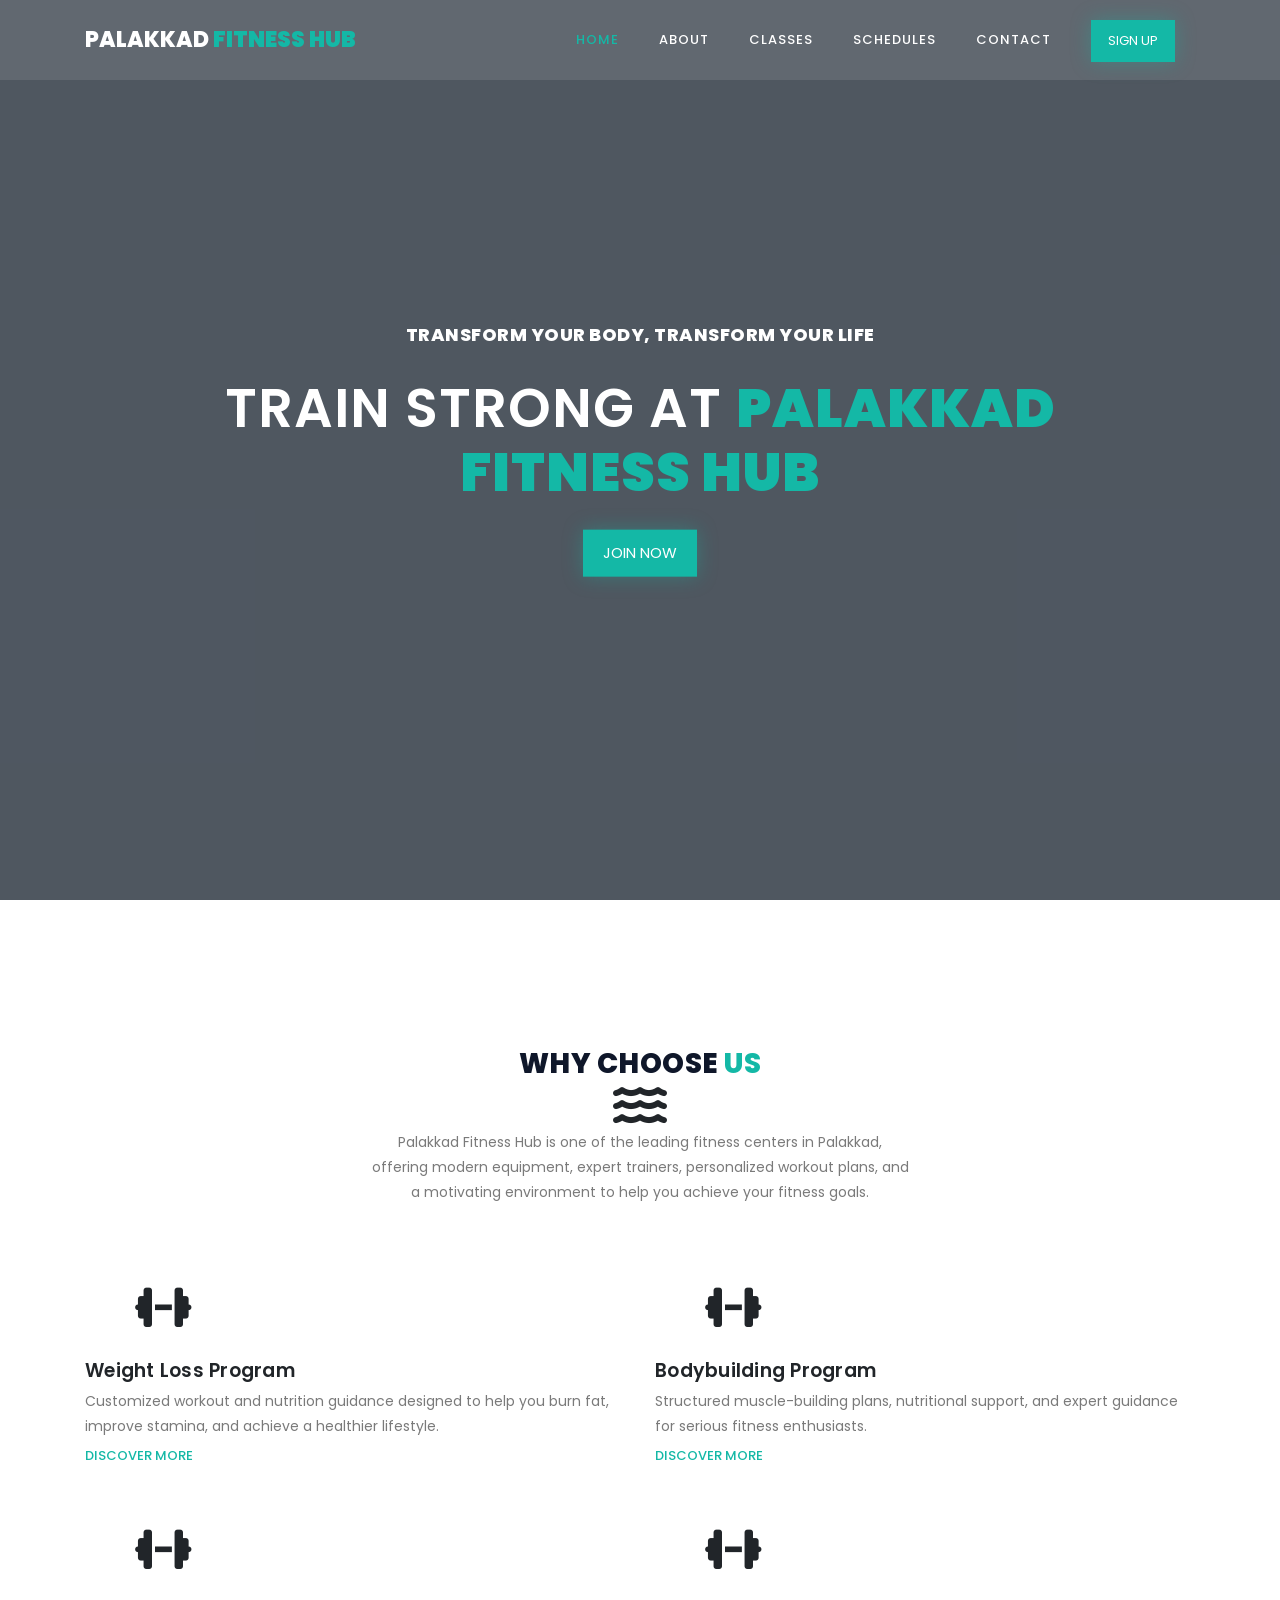
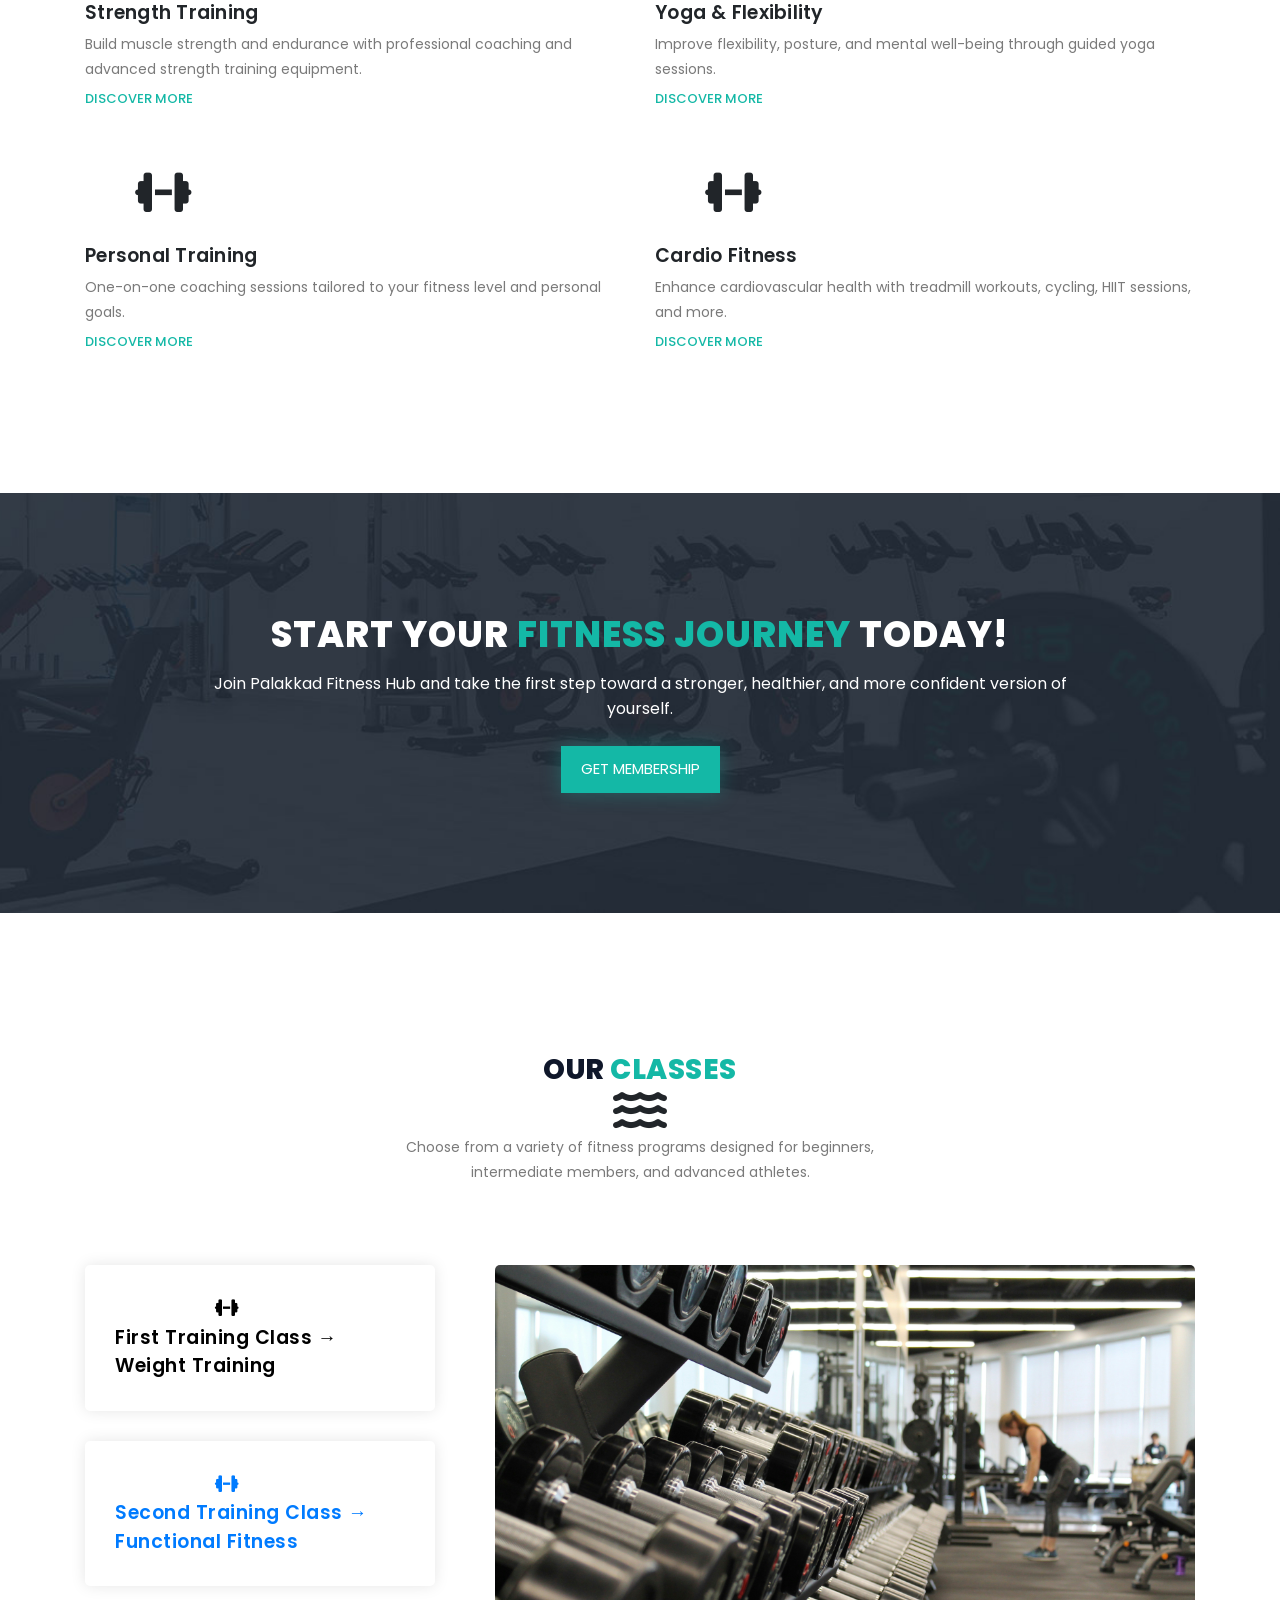
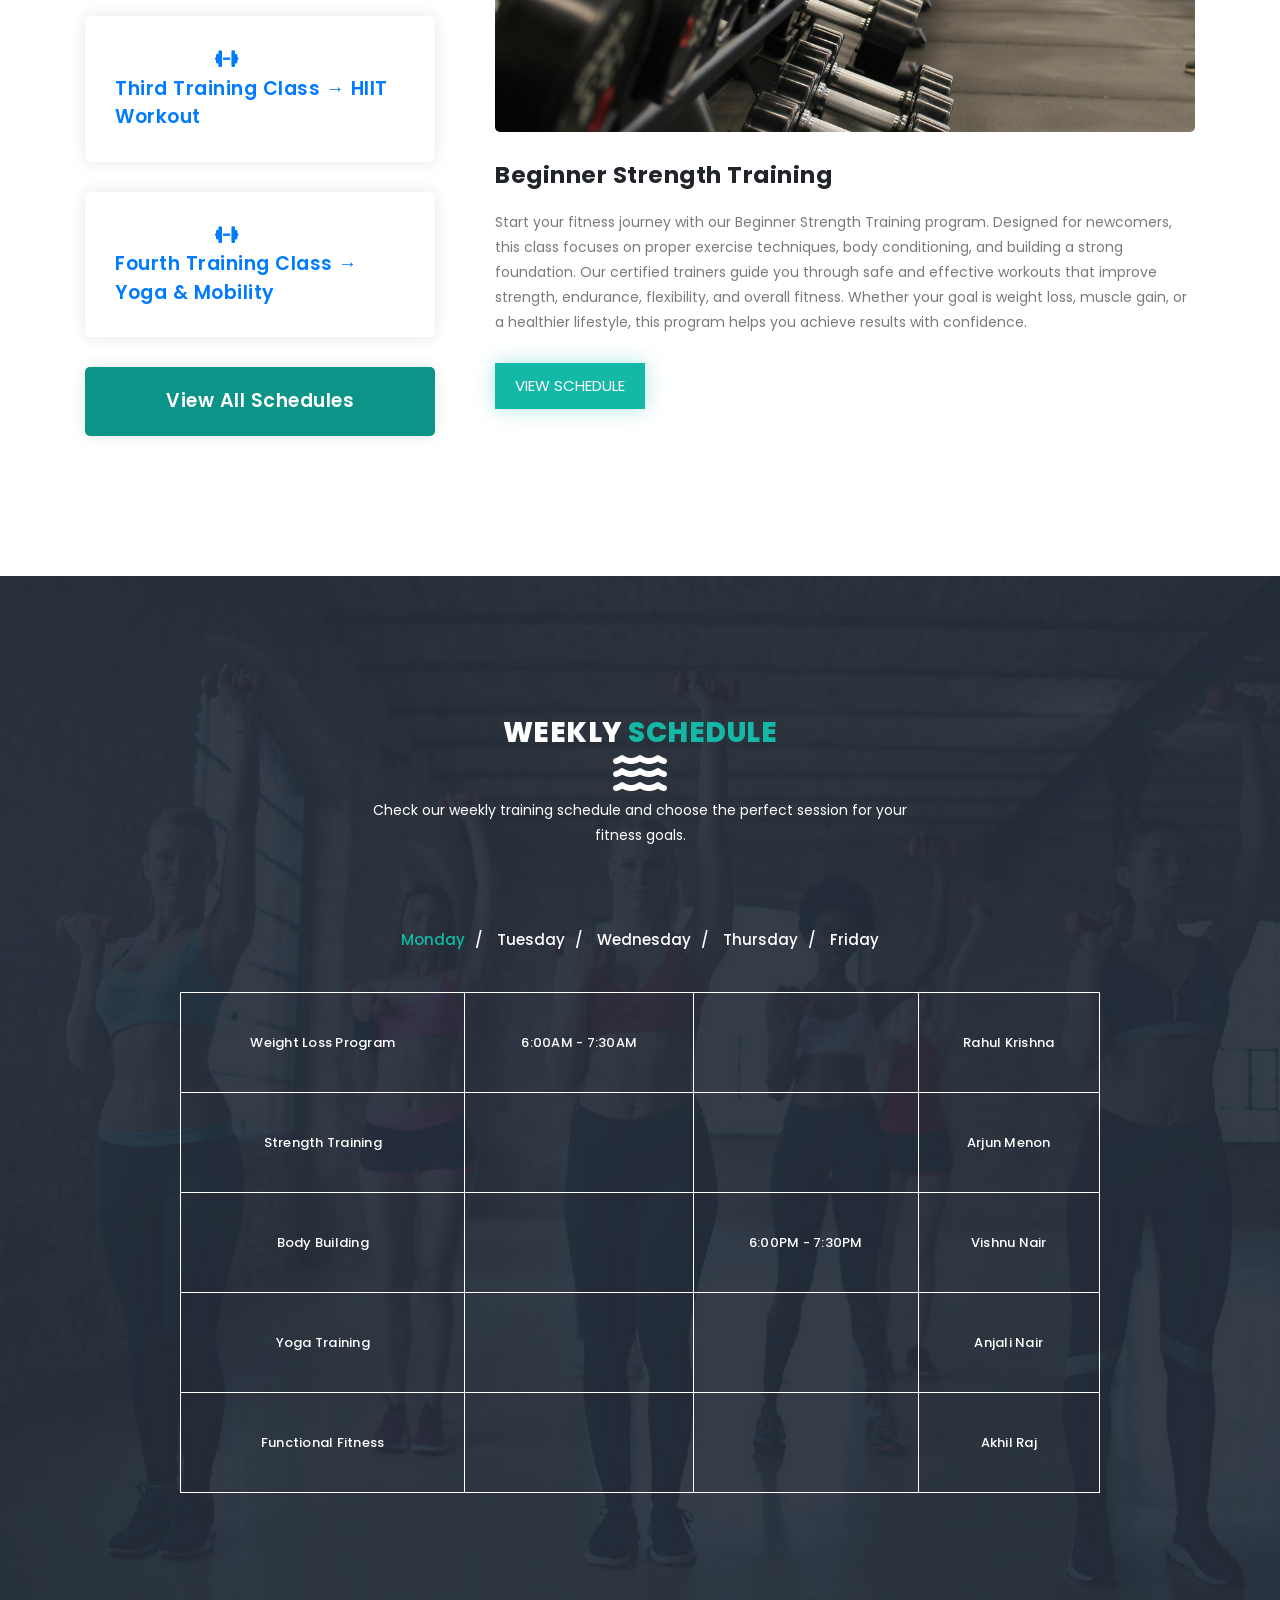
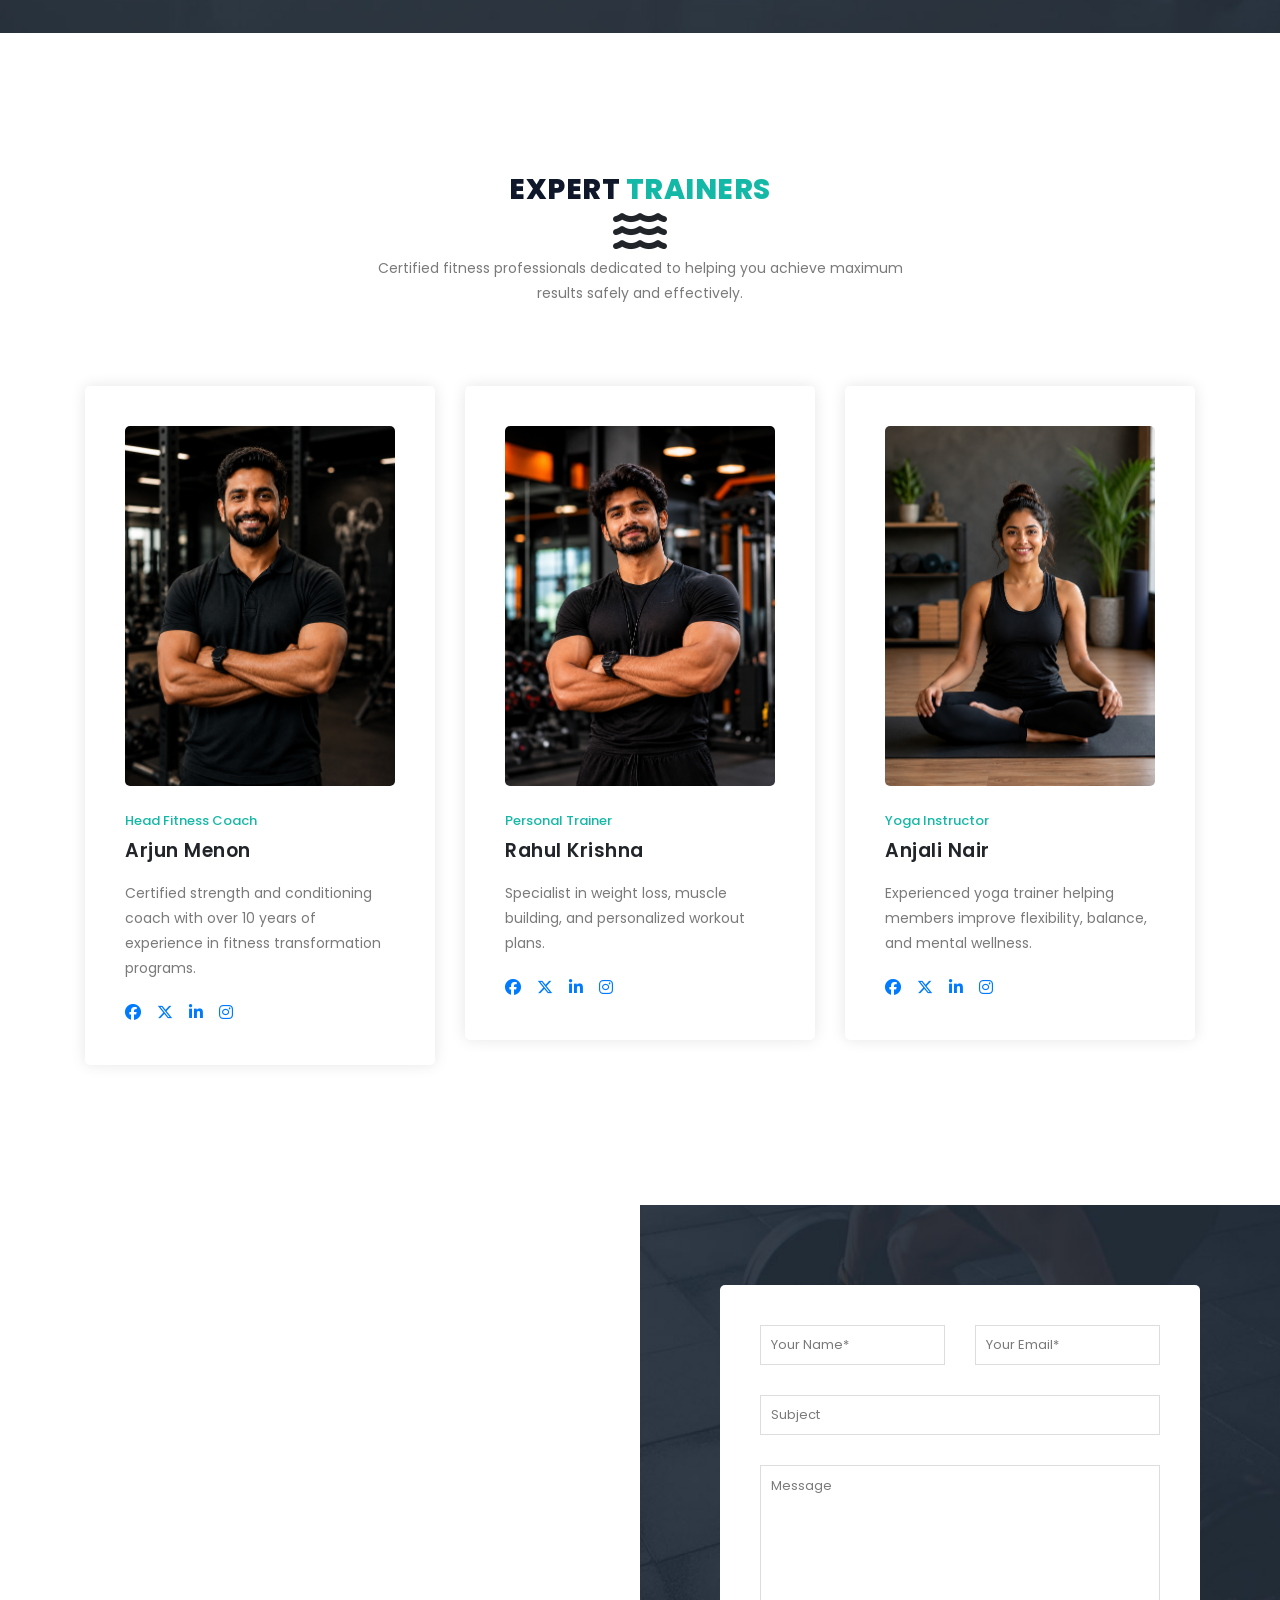
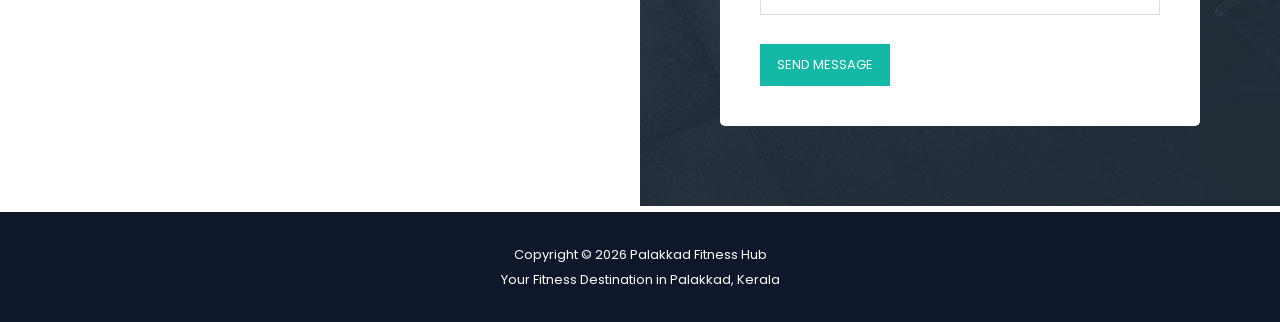
<file: index.html>
<!DOCTYPE html>
<html lang="en">

  <head>

    <meta charset="utf-8">
    <meta name="viewport" content="width=device-width, initial-scale=1, shrink-to-fit=no">
    <meta name="description" content="">
    <meta name="author" content="">
    <link href="https://fonts.googleapis.com/css?family=Poppins:100,100i,200,200i,300,300i,400,400i,500,500i,600,600i,700,700i,800,800i,900,900i&display=swap" rel="stylesheet">

    <title>Palakkad Fitness Hub</title>
<!--

TemplateMo 548 Training Studio

https://templatemo.com/tm-548-training-studio

-->
    <!-- Additional CSS Files -->
    <link rel="stylesheet" type="text/css" href="assets/css/bootstrap.min.css">

    <link rel="stylesheet" type="text/css" href="assets/css/font-awesome.css">

    <link rel="stylesheet" href="assets/css/templatemo-training-studio.css">
    <link rel="stylesheet" href="https://cdnjs.cloudflare.com/ajax/libs/font-awesome/6.7.2/css/all.min.css">

    </head>
    
    <body>
    
    <!-- ***** Preloader Start ***** -->
    <div id="js-preloader" class="js-preloader">
      <div class="preloader-inner">
        <span class="dot"></span>
        <div class="dots">
          <span></span>
          <span></span>
          <span></span>
        </div>
      </div>
    </div>
    <!-- ***** Preloader End ***** -->
    
    
    <!-- ***** Header Area Start ***** -->
    <header class="header-area header-sticky">
        <div class="container">
            <div class="row">
                <div class="col-12">
                    <nav class="main-nav">
                        <!-- ***** Logo Start ***** -->
                        <a href="index.html" class="logo">Palakkad <em>Fitness Hub</em></a>
                        <!-- ***** Logo End ***** -->
                        <!-- ***** Menu Start ***** -->
                        <ul class="nav">
                            <li class="scroll-to-section"><a href="#top" class="active">Home</a></li>
                            <li class="scroll-to-section"><a href="#features">About</a></li>
                            <li class="scroll-to-section"><a href="#our-classes">Classes</a></li>
                            <li class="scroll-to-section"><a href="#schedule">Schedules</a></li>
                            <li class="scroll-to-section"><a href="#contact-us">Contact</a></li> 
                            <li class="main-button"><a href="signup.html">Sign Up</a></li>
                        </ul>        
                        <a class='menu-trigger'>
                            <span>Menu</span>
                        </a>
                        <!-- ***** Menu End ***** -->
                    </nav>
                </div>
            </div>
        </div>
    </header>
    <!-- ***** Header Area End ***** -->

    <!-- ***** Main Banner Area Start ***** -->
    <div class="main-banner" id="top">
        <video autoplay muted loop id="bg-video">
            <source src="assets/images/gym-video.mp4" type="video/mp4" />
        </video>

        <div class="video-overlay header-text">
            <div class="caption">
                <h6>Transform Your Body, Transform Your Life</h6>
                <h2>Train Strong at <em>Palakkad Fitness Hub</em></h2>

                <div class="main-button scroll-to-section">
                    <a href="#features">Join Now</a>
                </div>
            </div>
        </div>
    </div>
    <!-- ***** Main Banner Area End ***** -->

    <!-- ***** Features Item Start ***** -->
    <section class="section" id="features">
        <div class="container">
            <div class="row">
                <div class="col-lg-6 offset-lg-3">
                    <div class="section-heading">
                        <h2>Why Choose <em>Us</em></h2>
                        <i class="fas fa-water fa-3x"></i>
                        <p>
                        Palakkad Fitness Hub is one of the leading fitness centers in Palakkad, offering
                        modern equipment, expert trainers, personalized workout plans, and a motivating
                        environment to help you achieve your fitness goals.
                        </p>
                    </div>
                </div>
                <div class="col-lg-6">
                    <ul class="features-items">
                        <li class="feature-item">
                            <div class="left-icon">
                                <i class="fas fa-dumbbell" style="font-size: 45px;margin-left: 50px;padding-bottom: 30px;"></i>
                            </div>
                            <div class="right-content">
                                <h4>Weight Loss Program</h4>

                                <p>
                                Customized workout and nutrition guidance designed to help you burn fat,
                                improve stamina, and achieve a healthier lifestyle.
                                </p>
                                <a href="#" class="text-button">Discover More</a>
                            </div>
                        </li>
                        <li class="feature-item">
                            <div class="left-icon">
                               <i class="fas fa-dumbbell" style="font-size: 45px;margin-left: 50px;padding-bottom: 30px;"></i>
                            </div>
                            <div class="right-content">
                                <h4>Strength Training</h4>
                                <p>Build muscle strength and endurance with professional coaching and advanced
                                strength training equipment.</p>
                                <a href="#" class="text-button">Discover More</a>
                            </div>
                        </li>
                        <li class="feature-item">
                            <div class="left-icon">
                                <i class="fas fa-dumbbell" style="font-size: 45px;margin-left: 50px;padding-bottom: 30px;"></i>
                            </div>
                            <div class="right-content">
                                <h4>Personal Training</h4>
                                <p>One-on-one coaching sessions tailored to your fitness level and personal goals.</p>
                                <a href="#" class="text-button">Discover More</a>
                            </div>
                        </li>
                    </ul>
                </div>
                <div class="col-lg-6">
                    <ul class="features-items">
                        <li class="feature-item">
                            <div class="left-icon">
                                <i class="fas fa-dumbbell" style="font-size: 45px;margin-left: 50px;padding-bottom: 30px;"></i>
                            </div>
                            <div class="right-content">
                                <h4>Bodybuilding Program</h4>
                                <p>Structured muscle-building plans, nutritional support, and expert guidance for
                                serious fitness enthusiasts.</p>
                                <a href="#" class="text-button">Discover More</a>
                            </div>
                        </li>
                        <li class="feature-item">
                            <div class="left-icon">
                                <i class="fas fa-dumbbell" style="font-size: 45px;margin-left: 50px;padding-bottom: 30px;"></i>
                            </div>
                            <div class="right-content">
                                <h4>Yoga & Flexibility</h4>
                                <p>Improve flexibility, posture, and mental well-being through guided yoga sessions.</p>
                                <a href="#" class="text-button">Discover More</a>
                            </div>
                        </li>
                        <li class="feature-item">
                            <div class="left-icon">
                                <i class="fas fa-dumbbell" style="font-size: 45px;margin-left: 50px;padding-bottom: 30px;"></i>
                            </div>
                            <div class="right-content">
                                <h4>Cardio Fitness</h4>
                                <p>Enhance cardiovascular health with treadmill workouts, cycling, HIIT sessions,
                                and more.</p>
                                <a href="#" class="text-button">Discover More</a>
                            </div>
                        </li>
                    </ul>
                </div>
            </div>
        </div>
    </section>
    <!-- ***** Features Item End ***** -->

    <!-- ***** Call to Action Start ***** -->
    <section class="section" id="call-to-action">
        <div class="container">
            <div class="row">
                <div class="col-lg-10 offset-lg-1">
                    <div class="cta-content">
                        <h2>Start Your <em>Fitness Journey</em> Today!</h2>

                        <p>
                        Join Palakkad Fitness Hub and take the first step toward a stronger,
                        healthier, and more confident version of yourself.
                        </p>

                        <div class="main-button scroll-to-section">
                            <a href="#contact-us">Get Membership</a>
                        </div>
                    </div>
                </div>
            </div>
        </div>
    </section>
    <!-- ***** Call to Action End ***** -->

    <!-- ***** Our Classes Start ***** -->
    <section class="section" id="our-classes">
        <div class="container">
            <div class="row">
                <div class="col-lg-6 offset-lg-3">
                    <div class="section-heading">
                        <h2>Our <em>Classes</em></h2>
                        <i class="fas fa-water fa-3x"></i>
                        <p>
                        Choose from a variety of fitness programs designed for beginners,
                        intermediate members, and advanced athletes.
                        </p>
                    </div>
                </div>
            </div>
            <div class="row" id="tabs">
              <div class="col-lg-4">
                <ul>
                  <li><a href='#tabs-1'><i class="fas fa-dumbbell" style="margin-left: 100px;"></i><br>First Training Class → Weight Training</a></li>
                  <li><a href='#tabs-2'><i class="fas fa-dumbbell"style="margin-left: 100px;"></i><br>Second Training Class → Functional Fitness</a></a></li>
                  <li><a href='#tabs-3'><i class="fas fa-dumbbell"style="margin-left: 100px;"></i><br>Third Training Class → HIIT Workout</a></a></li>
                  <li><a href='#tabs-4'><i class="fas fa-dumbbell"style="margin-left: 100px;"></i><br>Fourth Training Class → Yoga & Mobility</a></a></li>
                  <div class="main-rounded-button"><a href="#">View All Schedules</a></div>
                </ul>
              </div>
              <div class="col-lg-8">
                <section class='tabs-content'>
                  <article id='tabs-1'>
                    <img src="assets/images/first-training-class.jpg" alt="First Class">
                    <h4>Beginner Strength Training</h4>
                    <p>Start your fitness journey with our Beginner Strength Training program. Designed for newcomers, this class focuses on proper exercise techniques, body conditioning, and building a strong foundation. Our certified trainers guide you through safe and effective workouts that improve strength, endurance, flexibility, and overall fitness. Whether your goal is weight loss, muscle gain, or a healthier lifestyle, this program helps you achieve results with confidence.</p>
                    <div class="main-button">
                        <a href="#schedule">View Schedule</a>
                    </div>
                  </article>
                  <article id='tabs-2'>
                    <img src="assets/images/second-training-class.jpg" alt="Second Training">
                    <h4>Advanced Muscle Building</h4>

                    <p>
                    Take your fitness to the next level with our Advanced Muscle Building program. This class is designed for individuals who want to increase muscle mass, improve strength, and enhance overall athletic performance. Through progressive resistance training, compound exercises, and expert coaching, you'll challenge your limits and achieve noticeable results. Our trainers provide personalized guidance to ensure proper form, maximize gains, and reduce the risk of injury.
                    </p>
                    <div class="main-button">
                        <a href="#schedule">View Schedule</a>
                    </div>
                  </article>
                  <article id='tabs-3'>
                    <img src="assets/images/third-training-class.jpg" alt="Third Class">
                    <h4>Cardio & Endurance Training</h4>
                    <p>
                    Boost your stamina, improve heart health, and increase energy levels with our Cardio & Endurance Training program. This class combines dynamic cardio exercises, interval training, and functional movements to help burn calories and enhance overall fitness. Suitable for all fitness levels, our expert trainers ensure every workout is engaging, effective, and tailored to help you reach your health and performance goals.
                    </p>
                    <div class="main-button">
                        <a href="#schedule">View Schedule</a>
                    </div>
                  </article>
                  <article id='tabs-4'>
                    <img src="assets/images/fourth-trainging-class.jpg" alt="Fourth Training">
                    <h4>Yoga & Flexibility Training</h4>
                    <p>
                    Improve your flexibility, balance, and mental well-being with our Yoga & Flexibility Training program. This class combines guided stretching exercises, yoga poses, and breathing techniques to enhance mobility, reduce stress, and support overall fitness. Whether you're looking to recover from intense workouts, improve posture, or achieve greater body awareness, our experienced instructors will help you build strength and flexibility in a calm and motivating environment.
                    </p>
                    <div class="main-button">
                        <a href="#schedule">View Schedule</a>
                    </div>
                  </article>
                </section>
              </div>
            </div>
        </div>
    </section>
    <!-- ***** Our Classes End ***** -->
    
    <section class="section" id="schedule">
        <div class="container">
            <div class="row">
                <div class="col-lg-6 offset-lg-3">
                    <div class="section-heading dark-bg">
                       <h2>Weekly <em>Schedule</em></h2>
                        <i class="fas fa-water fa-3x" style="color: white;"></i>
                        <p>
                        Check our weekly training schedule and choose the perfect session for your
                        fitness goals.
                        </p>
                    </div>
                </div>
            </div>
            <div class="row">
                <div class="col-lg-12">
                    <div class="filters">
                        <ul class="schedule-filter">
                            <li class="active" data-tsfilter="monday">Monday</li>
                            <li data-tsfilter="tuesday">Tuesday</li>
                            <li data-tsfilter="wednesday">Wednesday</li>
                            <li data-tsfilter="thursday">Thursday</li>
                            <li data-tsfilter="friday">Friday</li>
                        </ul>
                    </div>
                </div>
                <div class="col-lg-10 offset-lg-1">
                    <div class="schedule-table filtering">
                        <table>
                          <tbody>
    <tr>
        <td class="day-time">Weight Loss Program</td>
        <td class="monday ts-item show" data-tsmeta="monday">6:00AM - 7:30AM</td>
        <td class="tuesday ts-item" data-tsmeta="tuesday">5:00PM - 6:30PM</td>
        <td>Rahul Krishna</td>
    </tr>

    <tr>
        <td class="day-time">Strength Training</td>
        <td class="friday ts-item" data-tsmeta="friday">6:00AM - 7:30AM</td>
        <td class="thursday friday ts-item" data-tsmeta="thursday">5:00PM - 6:30PM</td>
        <td>Arjun Menon</td>
    </tr>

    <tr>
        <td class="day-time">Body Building</td>
        <td class="tuesday ts-item" data-tsmeta="tuesday">7:00AM - 8:30AM</td>
        <td class="monday ts-item show" data-tsmeta="monday">6:00PM - 7:30PM</td>
        <td>Vishnu Nair</td>
    </tr>

    <tr>
        <td class="day-time">Yoga Training</td>
        <td class="wednesday ts-item" data-tsmeta="wednesday">6:30AM - 8:00AM</td>
        <td class="friday ts-item" data-tsmeta="friday">5:30PM - 7:00PM</td>
        <td>Anjali Nair</td>
    </tr>

    <tr>
        <td class="day-time">Functional Fitness</td>
        <td class="thursday ts-item" data-tsmeta="thursday">7:00AM - 8:30AM</td>
        <td class="wednesday ts-item" data-tsmeta="wednesday">6:00PM - 7:30PM</td>
        <td>Akhil Raj</td>
    </tr>
</tbody>
                        </table>
                    </div>
                </div>
            </div>
        </div>
    </section>

    <!-- ***** Testimonials Starts ***** -->
    <section class="section" id="trainers">
        <div class="container">
            <div class="row">
                <div class="col-lg-6 offset-lg-3">
                    <div class="section-heading">
                        <h2>Expert <em>Trainers</em></h2>
                        <i class="fas fa-water fa-3x"></i>
                        <p>Certified fitness professionals dedicated to helping you achieve maximum
results safely and effectively.</p>
                    </div>
                </div>
            </div>
            <div class="row">
                <div class="col-lg-4">
                    <div class="trainer-item">
                        <div class="image-thumb">
                            <img src="assets/images/first-trainer.png" alt="">
                        </div>
                        <div class="down-content">
                            <span>Head Fitness Coach</span>
<h4>Arjun Menon</h4>
                            <p>
Certified strength and conditioning coach with over 10 years of experience
in fitness transformation programs.
</p>
                            <ul class="social-icons">
                                <li><a href="#"><i class="fab fa-facebook"></i></a></li>
                                <li><a href="#"><i class="fab fa-x-twitter"></i></a></li>
                                <li><a href="#"><i class="fab fa-linkedin-in"></i></a></li>
                                <li><a href="#"><i class="fab fa-instagram"></i></a></li>
                            </ul>
                        </div>
                    </div>
                </div>
                <div class="col-lg-4">
                    <div class="trainer-item">
                        <div class="image-thumb">
                            <img src="assets/images/second-trainer.png" alt="">
                        </div>
                        <div class="down-content">
                            <span>Personal Trainer</span>
<h4>Rahul Krishna</h4>
                           <p>
Specialist in weight loss, muscle building, and personalized workout plans.
</p>
                            <ul class="social-icons">
                                <li><a href="#"><i class="fab fa-facebook"></i></a></li>
                                <li><a href="#"><i class="fab fa-x-twitter"></i></a></li>
                                <li><a href="#"><i class="fab fa-linkedin-in"></i></a></li>
                                <li><a href="#"><i class="fab fa-instagram"></i></a></li>
                            </ul>
                        </div>
                    </div>
                </div>
                <div class="col-lg-4">
                    <div class="trainer-item">
                        <div class="image-thumb">
                            <img src="assets/images/third-trainer.png" alt="">
                        </div>
                        <div class="down-content">
                            <span>Yoga Instructor</span>
<h4>Anjali Nair</h4>
                            <p>
Experienced yoga trainer helping members improve flexibility, balance, and
mental wellness.
</p>
                            <ul class="social-icons">
                                <li><a href="#"><i class="fab fa-facebook"></i></a></li>
                                <li><a href="#"><i class="fab fa-x-twitter"></i></a></li>
                                <li><a href="#"><i class="fab fa-linkedin-in"></i></a></li>
                                <li><a href="#"><i class="fab fa-instagram"></i></a></li>
                            </ul>
                        </div>
                    </div>
                </div>
            </div>
        </div>
    </section>
    <!-- ***** Testimonials Ends ***** -->
    
    <!-- ***** Contact Us Area Starts ***** -->
    <section class="section" id="contact-us">
        <div class="container-fluid">
            <div class="row">
                <div class="col-lg-6 col-md-6 col-xs-12">
                    <div id="map">
                      <iframe
src="https://maps.google.com/maps?q=Palakkad%20Kerala&t=&z=13&ie=UTF8&iwloc=&output=embed"
width="100%"
height="600"
frameborder="0"
style="border:0"
allowfullscreen>
</iframe>
                    </div>
                </div>
                <div class="col-lg-6 col-md-6 col-xs-12">
                    <div class="contact-form">
                        <form id="contact" action="" method="post">
                          <div class="row">
                            <div class="col-md-6 col-sm-12">
                              <fieldset>
                                <input name="name" type="text" id="name" placeholder="Your Name*" required="">
                              </fieldset>
                            </div>
                            <div class="col-md-6 col-sm-12">
                              <fieldset>
                                <input name="email" type="text" id="email" pattern="[^ @]*@[^ @]*" placeholder="Your Email*" required="">
                              </fieldset>
                            </div>
                            <div class="col-md-12 col-sm-12">
                              <fieldset>
                                <input name="subject" type="text" id="subject" placeholder="Subject">
                              </fieldset>
                            </div>
                            <div class="col-lg-12">
                              <fieldset>
                                <textarea name="message" rows="6" id="message" placeholder="Message" required=""></textarea>
                              </fieldset>
                            </div>
                            <div class="col-lg-12">
                              <fieldset>
                                <button type="submit" id="form-submit" class="main-button">Send Message</button>
                              </fieldset>
                            </div>
                          </div>
                        </form>
                    </div>
                </div>
            </div>
        </div>
    </section>
    <!-- ***** Contact Us Area Ends ***** -->
    
    <!-- ***** Footer Start ***** -->
    <footer>
        <div class="container">
            <div class="row">
                <div class="col-lg-12">
                    <p>Copyright © 2026 Palakkad Fitness Hub
                    
                   <br>

               Your Fitness Destination in Palakkad, Kerala</a>
                
                </p>
                    
                    <!-- You shall support us a little via PayPal to info@templatemo.com -->
                    
                </div>
            </div>
        </div>
    </footer>

    <!-- jQuery -->
    <script src="assets/js/jquery-2.1.0.min.js"></script>

    <!-- Bootstrap -->
    <script src="assets/js/popper.js"></script>
    <script src="assets/js/bootstrap.min.js"></script>

    <!-- Plugins -->
    <script src="assets/js/scrollreveal.min.js"></script>
    <script src="assets/js/waypoints.min.js"></script>
    <script src="assets/js/jquery.counterup.min.js"></script>
    <script src="assets/js/imgfix.min.js"></script> 
    <script src="assets/js/mixitup.js"></script> 
    <script src="assets/js/accordions.js"></script>
    
    <!-- Global Init -->
    <script src="assets/js/custom.js"></script>

  </body>
</html>
</file>
<file: assets/css/templatemo-training-studio.css>
/*

TemplateMo 548 Training Studio

https://templatemo.com/tm-548-training-studio

*/

/* ---------------------------------------------
Table of contents
------------------------------------------------
01. font & reset css
02. reset
03. global styles
04. header
05. banner
06. features
07. testimonials
08. contact
09. footer
10. preloader
11. search
12. portfolio

--------------------------------------------- */
/* 
---------------------------------------------
font & reset css
--------------------------------------------- 
*/
@import url("https://fonts.googleapis.com/css?family=Poppins:100,100i,200,200i,300,300i,400,400i,500,500i,600,600i,700,700i,800,800i,900,900i");
/* 
---------------------------------------------
reset
--------------------------------------------- 
*/
html, body, div, span, applet, object, iframe, h1, h2, h3, h4, h5, h6, p, blockquote, div
pre, a, abbr, acronym, address, big, cite, code, del, dfn, em, font, img, ins, kbd, q,
s, samp, small, strike, strong, sub, sup, tt, var, b, u, i, center, dl, dt, dd, ol, ul, li,
figure, header, nav, section, article, aside, footer, figcaption {
  margin: 0;
  padding: 0;
  border: 0;
  outline: 0;
}

.clearfix:after {
  content: ".";
  display: block;
  clear: both;
  visibility: hidden;
  line-height: 0;
  height: 0;
}

.clearfix {
  display: inline-block;
}

html[xmlns] .clearfix {
  display: block;
}

* html .clearfix {
  height: 1%;
}

ul, li {
  padding: 0;
  margin: 0;
  list-style: none;
}

header, nav, section, article, aside, footer, hgroup {
  display: block;
}

* {
  box-sizing: border-box;
}

html, body {
  font-family: 'Poppins', sans-serif;
  font-weight: 400;
  background-color: #fff;
  font-size: 16px;
  -ms-text-size-adjust: 100%;
  -webkit-font-smoothing: antialiased;
  -moz-osx-font-smoothing: grayscale;
}

a {
  text-decoration: none !important;
}

h1, h2, h3, h4, h5, h6 {
  margin-top: 0px;
  margin-bottom: 0px;
}

ul {
  margin-bottom: 0px;
}

p {
  font-size: 14px;
  line-height: 25px;
  color: #7a7a7a;
}

/* 
---------------------------------------------
global styles
--------------------------------------------- 
*/
html,
body {
  background: #fff;
  font-family: 'Poppins', sans-serif;
}

::selection {
  background: #14B8A6;
  color: #fff;
}

::-moz-selection {
  background: #14B8A6;
  color: #fff;
}

@media (max-width: 991px) {
  html, body {
    overflow-x: hidden;
  }
  .mobile-top-fix {
    margin-top: 30px;
    margin-bottom: 0px;
  }
  .mobile-bottom-fix {
    margin-bottom: 30px;
  }
  .mobile-bottom-fix-big {
    margin-bottom: 60px;
  }
}

.section-heading {
  text-align: center;
  margin-top: 140px;
  margin-bottom: 80px;
}

.section-heading h2 {
  font-size: 28px;
  font-weight: 800;
  color: #0F172A;
  text-transform: uppercase;
  letter-spacing: 0.5px;
  margin-top: 0px;
  margin-bottom: 0px;
}

.section-heading h2 em {
  font-style: normal;
  color: #14B8A6;
}

.section-heading img {
  margin: 20px auto;
}

.dark-bg h2 {
  color: #fff;
}

.dark-bg p {
  color: #fff;
}

.main-button a {
   box-shadow:0 0 20px rgba(20,184,166,.35);
  display: inline-block;
  font-size: 15px;
  padding: 12px 20px;
  background-color: #14B8A6;
  color: #fff;
  text-align: center;
  font-weight: 400;
  text-transform: uppercase;
  transition: all .3s;
}

.main-button a:hover {
  background-color: #0D9488;
    box-shadow:0 0 30px rgba(20,184,166,.55);
}


/* 
---------------------------------------------
header
--------------------------------------------- 
*/

.background-header {
  background: rgba(250,250,250,0.99) !important;
  height: 80px!important;
  position: fixed!important;
  top: 0px;
  left: 0px;
  right: 0px;
  box-shadow: 0px 0px 10px rgba(0,0,0,0.15)!important;
}

.background-header .logo,
.background-header .main-nav .nav li a {
  color: #0F172A!important;
}

.background-header .main-nav .nav li:last-child a {
  color: #fff !important;
}

.background-header .main-nav .nav li:last-child a:hover {
  color: #fff!important;
}

.background-header .main-nav .nav li:hover a {
  color: #14B8A6!important;
}

.background-header .nav li a.active {
  color: #14B8A6!important;
}

.header-area {
  position: absolute;
  top: 0px;
  left: 0px;
  right: 0px;
  z-index: 100;
  height: 80px;
  background: rgba(250,250,250,0.1);
  -webkit-transition: all .5s ease 0s;
  -moz-transition: all .5s ease 0s;
  -o-transition: all .5s ease 0s;
  transition: all .5s ease 0s;
}

.header-area .main-nav {
  min-height: 80px;
  background: transparent;
}

.header-area .main-nav .logo {
  line-height: 80px;
  color: #fff;
  font-size: 22px;
  font-weight: 800;
  text-transform: uppercase;
  float: left;
  -webkit-transition: all 0.3s ease 0s;
  -moz-transition: all 0.3s ease 0s;
  -o-transition: all 0.3s ease 0s;
  transition: all 0.3s ease 0s;
}

.header-area .main-nav .logo em {
  font-style: normal;
  color: #14B8A6;
  font-weight: 900;
}

.header-area .main-nav .nav {
  float: right;
  margin-top: 27px;
  margin-right: 0px;
  background-color: transparent;
  -webkit-transition: all 0.3s ease 0s;
  -moz-transition: all 0.3s ease 0s;
  -o-transition: all 0.3s ease 0s;
  transition: all 0.3s ease 0s;
  position: relative;
  z-index: 999;
}

.header-area .main-nav .nav li {
  padding-left: 20px;
  padding-right: 20px;
}

.header-area .main-nav .nav li a {
  display: block;
  font-weight: 500;
  font-size: 13px;
  color: #7a7a7a;
  text-transform: uppercase;
  -webkit-transition: all 0.3s ease 0s;
  -moz-transition: all 0.3s ease 0s;
  -o-transition: all 0.3s ease 0s;
  transition: all 0.3s ease 0s;
  height: 40px;
  line-height: 40px;
  border: transparent;
  letter-spacing: 1px;
}

.header-area .main-nav .nav li a {
  color: #fff;
}

.header-area .main-nav .nav li:last-child a {
  display: inline-block;
  font-size: 13px;
  padding: 11px 17px;
  background-color: #14B8A6;
  color: #fff;
  text-align: center;
  font-weight: 400;
  letter-spacing: 0px;
  text-transform: uppercase;
  transition: all .3s;
  height: auto;
  line-height: 20px;
}

.header-area .main-nav .nav li:last-child a:hover {
  background-color: #0D9488;
  opacity: 1;
}

.header-area .main-nav .nav li:hover a,
.header-area .main-nav .nav li a.active {
  color: #14B8A6!important;
  opacity: 1;
}

.background-header .main-nav .nav li:hover a,
.background-header .main-nav .nav li a.active {
  color: #14B8A6!important;
  opacity: 1;
}

.header-area .main-nav .menu-trigger {
  cursor: pointer;
  display: block;
  position: absolute;
  top: 23px;
  width: 32px;
  height: 40px;
  text-indent: -9999em;
  z-index: 99;
  right: 40px;
  display: none;
}

.header-area .main-nav .menu-trigger span,
.header-area .main-nav .menu-trigger span:before,
.header-area .main-nav .menu-trigger span:after {
  -moz-transition: all 0.4s;
  -o-transition: all 0.4s;
  -webkit-transition: all 0.4s;
  transition: all 0.4s;
  background-color: #1e1e1e;
  display: block;
  position: absolute;
  width: 30px;
  height: 2px;
  left: 0;
}

.background-header .main-nav .menu-trigger span,
.background-header .main-nav .menu-trigger span:before,
.background-header .main-nav .menu-trigger span:after {
  background-color: #1e1e1e;
}

.header-area .main-nav .menu-trigger span:before,
.header-area .main-nav .menu-trigger span:after {
  -moz-transition: all 0.4s;
  -o-transition: all 0.4s;
  -webkit-transition: all 0.4s;
  transition: all 0.4s;
  background-color: #1e1e1e;
  display: block;
  position: absolute;
  width: 30px;
  height: 2px;
  left: 0;
  width: 75%;
}

.background-header .main-nav .menu-trigger span:before,
.background-header .main-nav .menu-trigger span:after {
  background-color: #1e1e1e;
}

.header-area .main-nav .menu-trigger span:before,
.header-area .main-nav .menu-trigger span:after {
  content: "";
}

.header-area .main-nav .menu-trigger span {
  top: 16px;
}

.header-area .main-nav .menu-trigger span:before {
  -moz-transform-origin: 33% 100%;
  -ms-transform-origin: 33% 100%;
  -webkit-transform-origin: 33% 100%;
  transform-origin: 33% 100%;
  top: -10px;
  z-index: 10;
}

.header-area .main-nav .menu-trigger span:after {
  -moz-transform-origin: 33% 0;
  -ms-transform-origin: 33% 0;
  -webkit-transform-origin: 33% 0;
  transform-origin: 33% 0;
  top: 10px;
}

.header-area .main-nav .menu-trigger.active span,
.header-area .main-nav .menu-trigger.active span:before,
.header-area .main-nav .menu-trigger.active span:after {
  background-color: transparent;
  width: 100%;
}

.header-area .main-nav .menu-trigger.active span:before {
  -moz-transform: translateY(6px) translateX(1px) rotate(45deg);
  -ms-transform: translateY(6px) translateX(1px) rotate(45deg);
  -webkit-transform: translateY(6px) translateX(1px) rotate(45deg);
  transform: translateY(6px) translateX(1px) rotate(45deg);
  background-color: #1e1e1e;
}

.background-header .main-nav .menu-trigger.active span:before {
  background-color: #1e1e1e;
}

.header-area .main-nav .menu-trigger.active span:after {
  -moz-transform: translateY(-6px) translateX(1px) rotate(-45deg);
  -ms-transform: translateY(-6px) translateX(1px) rotate(-45deg);
  -webkit-transform: translateY(-6px) translateX(1px) rotate(-45deg);
  transform: translateY(-6px) translateX(1px) rotate(-45deg);
  background-color: #1e1e1e;
}

.background-header .main-nav .menu-trigger.active span:after {
  background-color: #1e1e1e;
}

.header-area.header-sticky {
  min-height: 80px;
}

.header-area.header-sticky .nav {
  margin-top: 20px !important;
}

.header-area.header-sticky .nav li a.active {
  color: #14B8A6;
}

@media (max-width: 1200px) {
  .header-area .main-nav .nav li {
    padding-left: 12px;
    padding-right: 12px;
  }
  .header-area .main-nav:before {
    display: none;
  }
}

@media (max-width: 767px) {
  .header-area .main-nav .logo {
    color: #1e1e1e;
  }
  .header-area.header-sticky .nav li a:hover,
  .header-area.header-sticky .nav li a.active {
    color: #14B8A6!important;
    opacity: 1;
  }
  .header-area {
    background-color: #f7f7f7;
    padding: 0px 15px;
    height: 80px;
    box-shadow: none;
    text-align: center;
  }
  .header-area .container {
    padding: 0px;
  }
  .header-area .logo {
    margin-left: 30px;
  }
  .header-area .menu-trigger {
    display: block !important;
  }
  .header-area .main-nav {
    overflow: hidden;
  }
  .header-area .main-nav .nav {
    float: none;
    width: 100%;
    display: none;
    -webkit-transition: all 0s ease 0s;
    -moz-transition: all 0s ease 0s;
    -o-transition: all 0s ease 0s;
    transition: all 0s ease 0s;
    margin-left: 0px;
  }
  .header-area .main-nav .nav li:first-child {
    border-top: 1px solid #eee;
  }
  .header-area .main-nav .nav li:last-child {
    width: 100%;
    background-color: #14B8A6;
    color: #fff;
  }
  .header-area .main-nav .nav li:last-child a {
    background-color: #14B8A6!important;
  }
  .header-area .main-nav .nav li:last-child a:hover,
  .header-area .main-nav .nav li:last-child:hover a {
    background-color: #14B8A6!important;
    color: #fff!important;
  }
  .header-area.header-sticky .nav {
    margin-top: 80px !important;
  }
  .header-area .main-nav .nav li {
    width: 100%;
    background: #fff;
    border-bottom: 1px solid #eee;
    padding-left: 0px !important;
    padding-right: 0px !important;
  }
  .header-area .main-nav .nav li a {
    height: 50px !important;
    line-height: 50px !important;
    padding: 0px !important;
    border: none !important;
    background: #f7f7f7 !important;
    color: #0F172A !important;
  }
  .header-area .main-nav .nav li:last-child a {
    color: #fff!important;
  }
  .header-area .main-nav .nav li a:hover {
    background: #eee !important;
    color: #14B8A6!important;
  }
  .header-area .main-nav .nav li.submenu ul {
    position: relative;
    visibility: inherit;
    opacity: 1;
    z-index: 1;
    transform: translateY(0%);
    transition-delay: 0s, 0s, 0.3s;
    top: 0px;
    width: 100%;
    box-shadow: none;
    height: 0px;
  }
  .header-area .main-nav .nav li.submenu ul li a {
    font-size: 12px;
    font-weight: 400;
  }
  .header-area .main-nav .nav li.submenu ul li a:hover:before {
    width: 0px;
  }
  .header-area .main-nav .nav li.submenu ul.active {
    height: auto !important;
  }
  .header-area .main-nav .nav li.submenu:after {
    color: #3B566E;
    right: 25px;
    font-size: 14px;
    top: 15px;
  }
  .header-area .main-nav .nav li.submenu:hover ul, .header-area .main-nav .nav li.submenu:focus ul {
    height: 0px;
  }
}

@media (min-width: 767px) {
  .header-area .main-nav .nav {
    display: flex !important;
  }
}


/* 
---------------------------------------------
banner
--------------------------------------------- 
*/

.main-banner {
  position: relative;
}

#bg-video {
    min-width: 100%;
    min-height: 100vh;
    max-width: 100%;
    max-height: 100vh;
    object-fit: cover;
    z-index: -1;
}

#bg-video::-webkit-media-controls {
    display: none !important;
}

.video-overlay {
    position: absolute;
    background-color: rgba(35,45,57,0.8);
    top: 0;
    left: 0;
    bottom: 7px;
    width: 100%;
}

.main-banner .caption {
  text-align: center;
  position: absolute;
  width: 80%;
  left: 50%;
  top: 50%;
  transform: translate(-50%,-50%);
}

.main-banner .caption h6 {
  margin-top: 0px;
  font-size: 18px;
  text-transform: uppercase;
  font-weight: 800;
  color: #fff;
  letter-spacing: 0.5px;
}

.main-banner .caption h2 {
  margin-top: 30px;
  margin-bottom: 25px;
  font-size: 54px;
  text-transform: uppercase;
  font-weight: 600;
  color: #fff;
  letter-spacing: 1px;
}

.main-banner .caption h2 em {
  font-style: normal;
  color: #14B8A6;
  font-weight: 900;
}


/*
---------------------------------------------
features
---------------------------------------------
*/

#features {
  margin-bottom: 80px;
}

.feature-item {
  display: inline-block;
  margin-bottom: 60px;
}

.feature-item .left-icon img {
  float: left;
  margin-right: 30px;
}

.feature-item .right-content {
  display: inline;
}

.feature-item .right-content h4 {
  margin-top: 0px;
  margin-bottom:  7px;
  letter-spacing: 0.25px;
  color: #0F172A#0F172A;
  font-size: 19px;
  font-weight: 600;
  text-transform: capitalize;
}

.feature-item .right-content a.text-button {
  margin-top: 7px;
  display: inline-block;
  font-size: 13px;
  text-transform: uppercase;
  color: #14B8A6;
  font-weight: 500;
}

/*
---------------------------------------------
subscribe
---------------------------------------------
*/

#call-to-action {
  padding: 120px 0px;
  background-image: url(../images/cta-bg.jpg);
  background-position: center center;
  background-repeat: no-repeat;
  background-size: cover;
  text-align: center;
}

.cta-content h2 {
  font-size: 36px;
  text-transform: uppercase;
  font-weight: 800;
  color: #fff;
  letter-spacing: 1px;
}

.cta-content h2 em {
  font-style: normal;
  color: #14B8A6;
}

.cta-content p {
  font-size: 16px;
  color: #fff;
  margin: 15px 0px 25px 0px;
}



/*
--------------------------------------------
Our Classes
--------------------------------------------
*/

#our-classes {
  margin-bottom: 140px;
}

#tabs ul {
  margin: 0;
  padding: 0;
}
#tabs ul li {
  margin-bottom: 30px;
  display: inline-block;
  width: 100%;
}
#tabs ul li:last-child {
  margin-bottom: 0px;
}
#tabs ul li a {
  text-transform: capitalize;
  width: 100%;
  padding: 30px 30px;
  display: inline-block;
  background-color: #fff;
  box-shadow: 0px 0px 15px rgba(0,0,0,0.1);
  border-radius: 5px;
  font-size: 19px;
  color: #0F172A#0F172A;
  letter-spacing: 0.5px;
  font-weight: 600;
  transition: all 0.3s;
}
#tabs .main-rounded-button a {
  text-align: center;
  padding: 20px 30px;
  width: 100%;
  border-radius: 5px;
  display: inline-block;
  box-shadow: 0px 0px 15px rgba(0,0,0,0.1);
  color: #fff;
  font-size: 19px;
  letter-spacing: 0.5px;
  font-weight: 600;
  background-color: #0D9488;
  transition: 1s;
}
#tabs .main-rounded-button a:hover {
  background-color: #0D9488;
  font-size: 25px;
}
#tabs ul li a img {
  max-width: 100%;
  margin-right: 20px;
}
#tabs ul .ui-tabs-active span {
  background: #faf5b2;
  border: #faf5b2;
  line-height: 90px;
  border-bottom: none;
}
#tabs ul .ui-tabs-active a {
  color: black;
}
#tabs ul .ui-tabs-active span {
  color: #1e1e1e;
}
.tabs-content {
  margin-left: 30px;
  text-align: left;
  display: inline-block;
  transition: all 0.3s;
}
.tabs-content img {
  max-width: 100%;
  overflow: hidden;
  border-radius: 5px;
}
.tabs-content h4 {
  font-size: 23px;
  font-weight: 700;
  color: #0F172A#0F172A;
  letter-spacing: 0.5px;
  margin-bottom: 20px;
  margin-top: 30px;
}
.tabs-content p {
  font-size: 14px;
  color: #7a7a7a;
  margin-bottom: 28px;
}


/* 
---------------------------------------------
schedule
--------------------------------------------- 
*/

#schedule {
  padding: 0px 0px 140px 0px;
  background-image: url(../images/schedule-bg.jpg);
  background-position: center center;
  background-repeat: no-repeat;
  background-size: cover;
}

#schedule table {
  width: 100%;
  text-align: center;
  border: 1px solid #fff;
}

#schedule table tbody {
  border-top: 1px solid #fff; 
}

#schedule table tbody tr {
  border-bottom: 1px solid #fff;
}

#schedule table tbody tr td {
  border-right: 1px solid #fff;
  height: 100px;
}

#schedule table tr td {
  color: #fff;
  font-size: 13px;
  text-transform: capitalize;
  font-weight: 500;
  letter-spacing: 0.25px;
}

.schedule-table.filtering .ts-item {
    opacity: 0;
    transition: all 0.5s;
}

.schedule-table.filtering .ts-item.show {
    opacity: 1;
    transition: all 0.5s;
}

#schedule .filters {
  margin-bottom: 40px;
}
#schedule .filters ul {
  padding: 0;
  text-align: center;
}
#schedule .filters ul li {
  list-style: none;
  display: inline;
  cursor: pointer;
  position: relative;
  margin-right: 10px;
  font-size: 15px;
  font-weight: 500;
  color: #fff;
  text-transform: capitalize;
  -webkit-transition: all 0.3s ease-in-out;
  -moz-transition: all 0.3s ease-in-out;
  -o-transition: all 0.3s ease-in-out;
  -ms-transition: all 0.3s ease-in-out;
  transition: all 0.3s ease-in-out;
}
#schedule .filters ul li:after {
  content: "/";
  margin-left: 10px;
  color: #fff;
}
#schedule .filters ul li:last-child {
  margin-right: 0px;
}
#schedule .filters ul li:last-child::after {
  display: none;
}
#schedule .filters ul li.active,
#schedule .filters ul li:hover {
  color: #14B8A6;
}
#schedule .filters-content {
  margin-top: 50px;
}
#schedule .filters-content .show {
  opacity: 1;
  visibility: visible;
  transition: all 350ms;
}
#schedule .filters-content .hide {
  opacity: 0;
  visibility: hidden;
  transition: all 350ms;
}


/* 
---------------------------------------------
trainers
--------------------------------------------- 
*/

#trainers .trainer-item {
  background-color: #fff;
  border-radius: 5px;
  box-shadow: 0px 0px 15px rgba(0,0,0,0.1);
  padding: 40px;
}

#trainers .trainer-item img {
  width: 100%;
  border-radius: 5px;
}

#trainers .trainer-item span {
  font-size: 13px;
  font-weight: 500;
  color: #14B8A6;
  display: inline-block;
  margin-top: 25px;
  margin-bottom: 10px;
}

#trainers .trainer-item h4 {
  font-size: 19px;
  font-weight: 600;
  color: #0F172A#0F172A;
  letter-spacing: 0.5px;
  margin-bottom: 18px;
}

#trainers .trainer-item p {
  margin-bottom: 20px;
}

#trainers .trainer-item ul.social-icons li {
  display: inline-block;
  margin-right: 12px;
}

#trainers .trainer-item ul.social-icons li:last-child {
  margin-right: 0px;
}

#trainers .trainer-item ul.social-icons li a {
  color: #0F172A#0F172A;
  transition: all .3s;
}

#trainers .trainer-item ul.social-icons li a:hover {
  color: #14B8A6;
}


/* 
---------------------------------------------
contact
--------------------------------------------- 
*/

#contact-us {
  margin-top: 140px;
}

#contact-us .container-fluid .col-lg-6 {
  padding: 0px;
}

#contact-us .contact-form {
  padding: 80px;
  background-image: url(../images/contact-bg.jpg);
  background-position: center center;
  background-repeat: no-repeat;
  background-size: cover;
}

#contact-us .contact-form #contact {
  background-color: #fff;
  padding: 40px;
  border-radius: 5px;
}

.contact-form input,
.contact-form textarea {
  color: #7a7a7a;
  font-size: 13px;
  border: 1px solid #ddd;
  background-color: #fff;
  width: 100%;
  height: 40px;
  outline: none;
  line-height: 40px;
  padding: 0px 10px;
  -webkit-appearance: none;
  -moz-appearance: none;
  appearance: none;
  margin-bottom: 30px;
}

.contact-form textarea {
  height: 150px;
  resize: none;
}

.contact-form ::-webkit-input-placeholder { /* Edge */
  color: #7a7a7a;
}

.contact-form :-ms-input-placeholder { /* Internet Explorer 10-11 */
  color: #7a7a7a;
}

.contact-form ::placeholder {
  color: #7a7a7a;
}

.contact-form button {
  display: inline-block;
  font-size: 13px;
  padding: 11px 17px;
  background-color: #14B8A6;
  color: #fff;
  text-align: center;
  font-weight: 400;
  text-transform: uppercase;
  transition: all .3s;
  border: none;
  outline: none;
  margin-top: -8px;
}

.contact-form button:hover {
  background-color:#0D9488;

}




/* 
---------------------------------------------
footer
--------------------------------------------- 
*/
footer {
  text-align: center;
   background:#0F172A;
    padding:30px 0;
}

footer p {
  color:#ffffff;
  font-size: 13px;
}

footer p a {
  cursor: pointer;
  color: #14B8A6;
}

footer p a:hover {
  color: #14B8A6;
}



/* 
---------------------------------------------
preloader
--------------------------------------------- 
*/

.js-preloader {
    position: fixed;
    top: 0;
    left: 0;
    right: 0;
    bottom: 0;
    background-color: #0F172A#0F172A;
    display: -webkit-box;
    display: flex;
    -webkit-box-align: center;
    align-items: center;
    -webkit-box-pack: center;
    justify-content: center;
    opacity: 1;
    visibility: visible;
    z-index: 9999;
    -webkit-transition: opacity 0.25s ease;
    transition: opacity 0.25s ease;
}

.js-preloader.loaded {
    opacity: 0;
    visibility: hidden;
    pointer-events: none;
}

@-webkit-keyframes dot {
    50% {
        -webkit-transform: translateX(96px);
        transform: translateX(96px);
    }
}

@keyframes dot {
    50% {
        -webkit-transform: translateX(96px);
        transform: translateX(96px);
    }
}

@-webkit-keyframes dots {
    50% {
        -webkit-transform: translateX(-31px);
        transform: translateX(-31px);
    }
}

@keyframes dots {
    50% {
        -webkit-transform: translateX(-31px);
        transform: translateX(-31px);
    }
}

.preloader-inner {
    position: relative;
    width: 142px;
    height: 40px;
    background: #0F172A#0F172A;
}

.preloader-inner .dot {
    position: absolute;
    width: 16px;
    height: 16px;
    top: 12px;
    left: 15px;
    background: #fff;
    border-radius: 50%;
    -webkit-transform: translateX(0);
    transform: translateX(0);
    -webkit-animation: dot 2.8s infinite;
    animation: dot 2.8s infinite;
}

.preloader-inner .dots {
    -webkit-transform: translateX(0);
    transform: translateX(0);
    margin-top: 12px;
    margin-left: 31px;
    -webkit-animation: dots 2.8s infinite;
    animation: dots 2.8s infinite;
}

.preloader-inner .dots span {
    display: block;
    float: left;
    width: 16px;
    height: 16px;
    margin-left: 16px;
    background: #fff;
    border-radius: 50%;
}


/* 
---------------------------------------------
responsive
--------------------------------------------- 
*/


@media (max-width: 992px) {

  .main-banner .caption h2 {
    font-size: 34px;
  }
  #features {
    margin-bottom: 110px;
  }
  #features .feature-item {
    margin-bottom: 30px;
  }
  #our-classes .tabs-content {
    margin-left: 0px;
    margin-top: 30px;
  }
  .trainer-item {
    margin-bottom: 30px;
  }
  #contact-us #map {
    margin-bottom: -7px;
  }
  #contact-us .contact-form {
    padding: 30px;
  }
  #contact-us .contact-form #contact {
    padding: 30px;
  }

}

@media (max-width: 450px) {
  .feature-item .right-content a.text-button {
    margin-left: 130px;
  }
}
</file>
